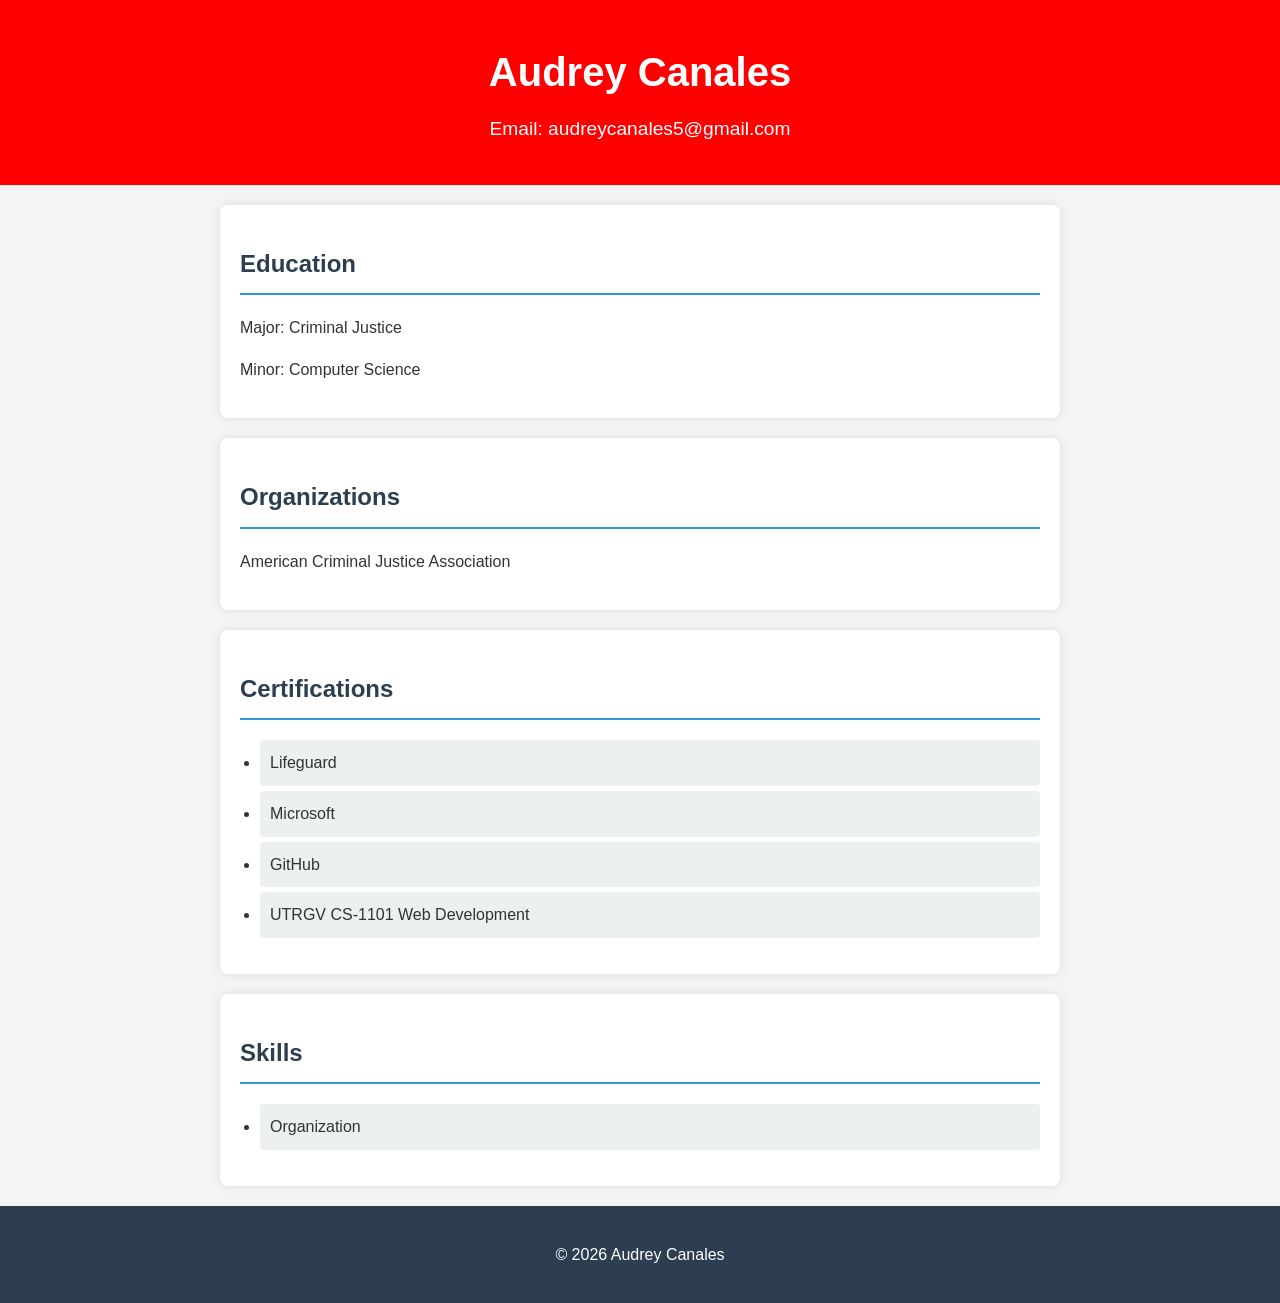
<file: index.html>
<!DOCTYPE html>
<html lang="en">
<head>
    <meta charset="UTF-8">
    <meta name="viewport" content="width=device-width, initial-scale=1.0">
    <title>Audrey Canales - Resume</title>
    <link rel="stylesheet" href="styles.css">
</head>
<body>
    <header>
        <h1>Audrey Canales</h1>
        <p>Email: audreycanales5@gmail.com</p>
    </header>

    <section id="education">
        <h2>Education</h2>
        <p>Major: Criminal Justice</p>
        <p>Minor: Computer Science</p>
    </section>

    <section id="organizations">
        <h2>Organizations</h2>
        <p>American Criminal Justice Association</p>
    </section>

    <section id="certifications">
        <h2>Certifications</h2>
        <ul>
            <li>Lifeguard</li>
            <li>Microsoft</li>
            <li>GitHub</li>
            <li>UTRGV CS-1101 Web Development</li>
        </ul>
    </section>

    <section id="skills">
        <h2>Skills</h2>
        <ul>
            <li>Organization</li>
        </ul>
    </section>

    <footer>
        <p>&copy; 2026 Audrey Canales</p>
    </footer>
</body>
</html>
</file>
<file: styles.css>
body {
    font-family: Arial, sans-serif;
    margin: 0;
    padding: 0;
    background-color: #f4f4f4;
    color: #333;
    line-height: 1.6;
}

header {
    background-color: red;
    color: white;
    text-align: center;
    padding: 40px 20px;
}

header h1 {
    margin: 0;
    font-size: 2.5em;
}

header p {
    margin: 10px 0 0 0;
    font-size: 1.2em;
}

section {
    padding: 20px;
    margin: 20px auto;
    max-width: 800px;
    background-color: white;
    border-radius: 8px;
    box-shadow: 0 0 10px rgba(0,0,0,0.1);
}

section h2 {
    color: #2c3e50;
    border-bottom: 2px solid #3498db;
    padding-bottom: 10px;
    margin-bottom: 20px;
}

ul {
    list-style-type: none;
    padding: 0;
}

ul li {
    background-color: #ecf0f1;
    margin: 5px 0;
    padding: 10px;
    border-radius: 4px;
}

footer {
    text-align: center;
    padding: 20px;
    background-color: #2c3e50;
    color: white;
}


/* Resume specific styles */
#education, #organizations, #projects, #certifications, #skills, #experience {
    margin-bottom: 20px;
}

h2 {
    border-bottom: 2px solid #4CAF50;
    padding-bottom: 5px;
}

ul {
    list-style-type: disc;
    margin-left: 20px;
}
</file>
